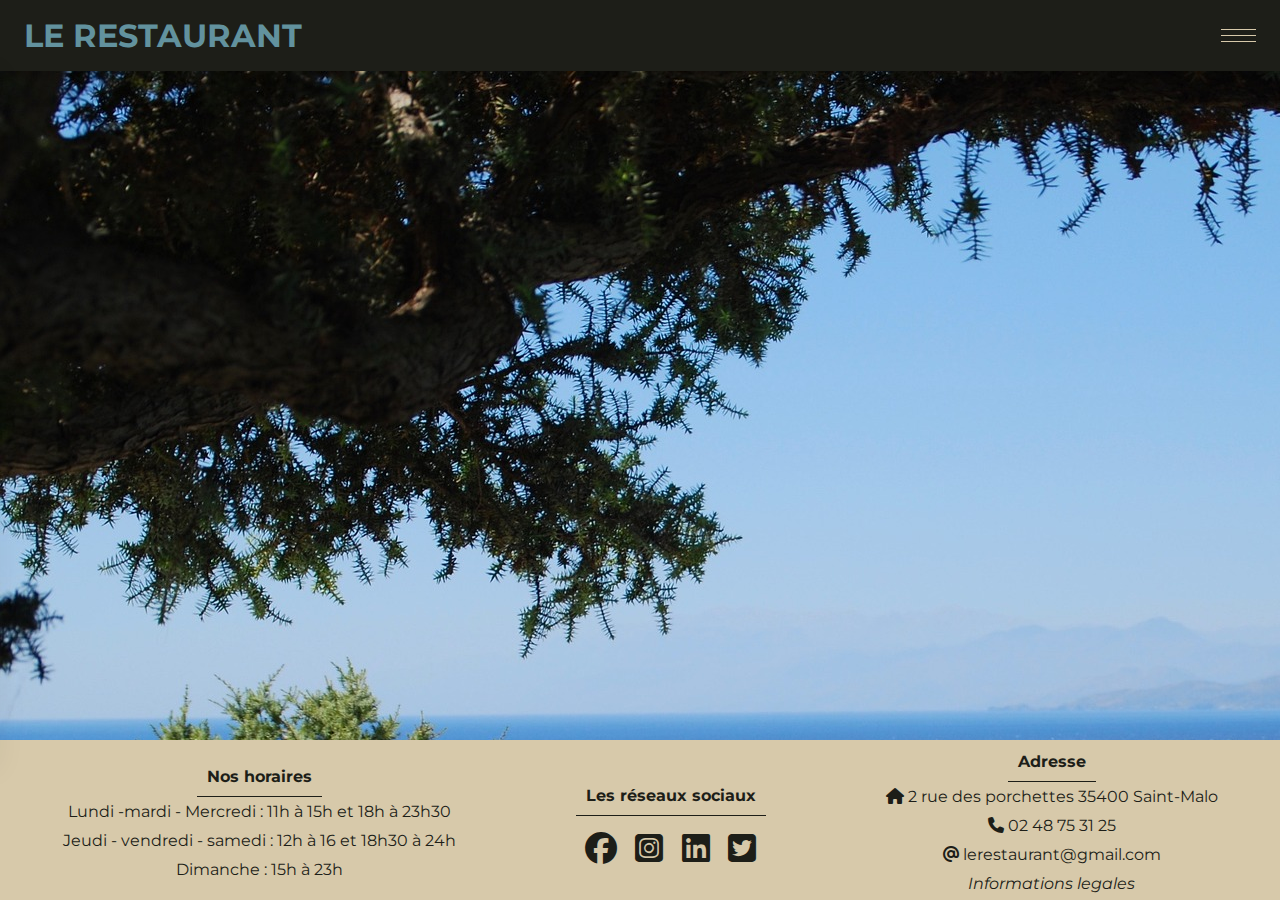
<file: index.html>
<!DOCTYPE html>
<html lang="en">
<head>
    <meta charset="UTF-8">
    <meta http-equiv="X-UA-Compatible" content="IE=edge">
    <meta name="viewport" content="width=device-width, initial-scale=1.0">
    <link rel="stylesheet" href="https://cdnjs.cloudflare.com/ajax/libs/font-awesome/6.2.1/css/all.min.css">
    <link rel="stylesheet" href="./style.css">
    <title>Document</title>
</head>
<body>
    <!--header starts-->
    <header class="header">
        <nav class="navbar">
            <div class="nav-logo">
                <h1>LE RESTAURANT</h1>
            </div>
            <ul class="nav-menu">
                <li class="nav-item">
                    <a href="./index.html" class="nav-link">Accueil</a>
                </li>
                <li class="nav-item">
                    <a href="./carte.html" class="nav-link">La carte</a>
                </li>
                <li class="nav-item">
                    <a href="./menu.html" class="nav-link">Nos menus</a>
                </li>
                <li class="nav-item">
                    <a href="./reservation.html" class="nav-link">Réservez votre table</a>
                </li>
                <li class="nav-item">
                    <button class="client">
                        <a href="./contact.html">Devenir client</a>
                    </button>
                </li>
                <li class="nav-item">
                    <button class="connect">
                        <a href="./pageLogin.html" >Connexion</a>
                    </button>
                </li>
                <li class="nav-item">
                    <button class="reserve">
                        <a href="./contact.html" >Réservez</a>
                    </button>
                </li>
            </ul>
            <div class="hamburger">
                <span class="bar"></span>
                <span class="bar"></span>
                <span class="bar"></span>
            </div>
        </nav>
    </header>
    <!--header ends-->

    <!--section-photo-welcome starts-->
    <section class="section-accueil">
        <div class="useless"></div>
        <!-- <div class="section-accueil-incontournable">
            <h2>Les incontournables du chef !!</h2>
            <div class="boxes">
                <article class="repas-1">
                    <div class="box-1">box-1</div>
                </article>
                <article class="repas-2">
                    <div class="box-2">box-2</div>
                </article>
                <article class="repas-3">
                    <div class="box-3">box-3</div>
                </article>
            </div>
        </div> -->
    </section>
    <!--section-photo-welcome ends-->


    <!--footer starts-->
    <footer class="footer">
        <div class="horaire">
            <h4>Nos horaires</h4>
            <p><span>Lundi -mardi - Mercredi</span> : 11h à 15h et 18h à 23h30</p>
            <p><span>Jeudi - vendredi - samedi</span> : 12h à 16 et 18h30 à 24h</p>
            <p><span>Dimanche</span> : 15h à 23h</p>
        </div>
        <div class="reseau">
            <h4>Les réseaux sociaux</h4>
            <div class="adresse-icons">
                <a href="#">
                    <i class="fa-brands fa-facebook fa-2x"></i>
                </a>
                <a href="#">
                    <i class="fa-brands fa-square-instagram fa-2x"></i>
                </a>
                <a href="#">
                    <i class="fa-brands fa-linkedin fa-2x"></i>
                </a>
                <a href="#">
                    <i class="fa-brands fa-square-twitter fa-2x"></i>
                </a>
            </div>
        </div>
        <div class="adresse">
            <h4>Adresse</h4>
            <p><span><i class="fa-solid fa-house"></i></span> 2 rue des porchettes 35400 Saint-Malo</p>
            <p><span><i class="fa-solid fa-phone"></i></span> 02 48 75 31 25</p>
            <p><span><i class="fa-solid fa-at"></i></span> lerestaurant@gmail.com</p>
            <p><a href="./infolegale.html">Informations legales</a></p>
        </div>
    </footer>
    <!--footer ends-->
    <script src="./script.js"></script>
</body>
</html>
</file>
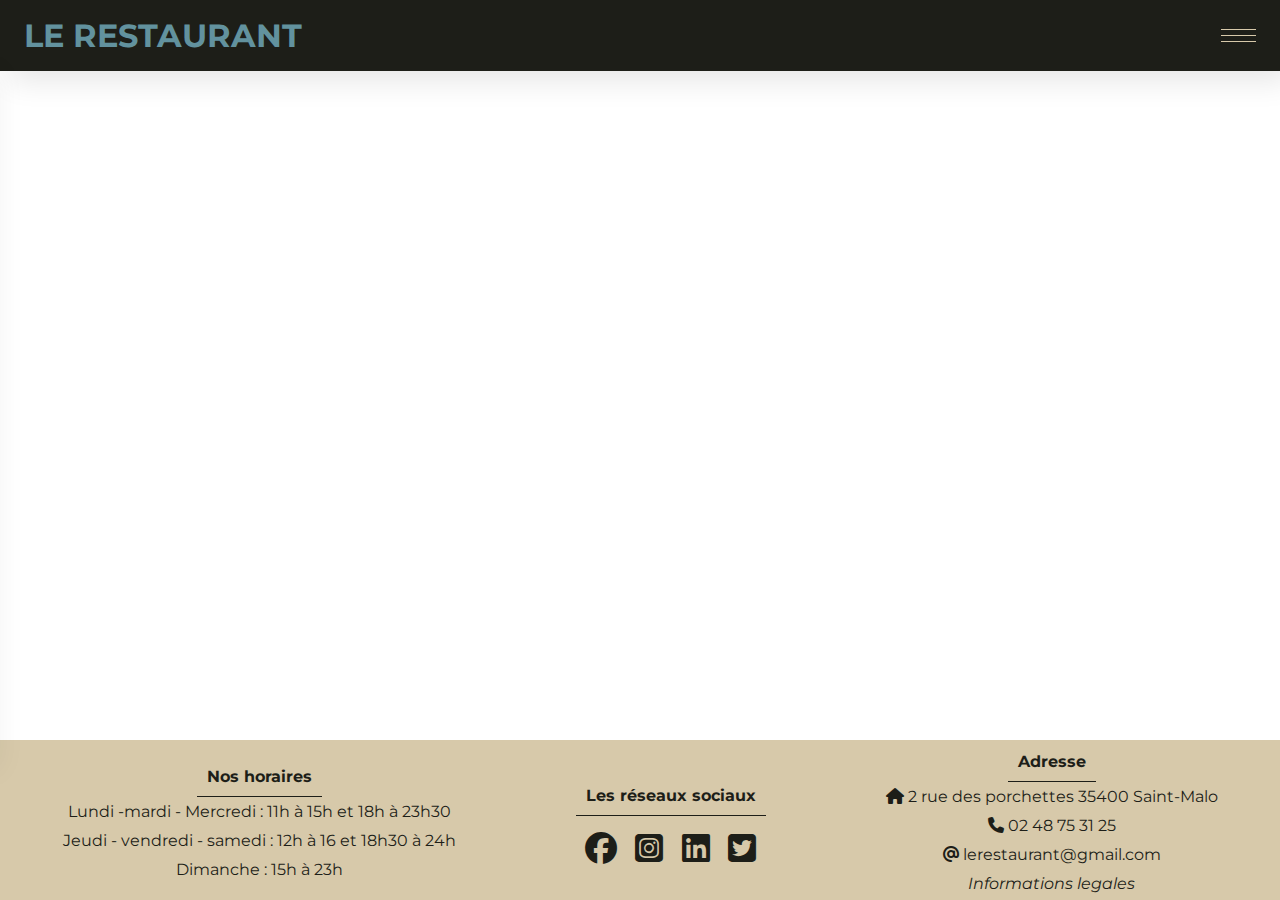
<file: carte.html>
<!DOCTYPE html>
<html lang="en">
<head>
    <meta charset="UTF-8">
    <meta http-equiv="X-UA-Compatible" content="IE=edge">
    <meta name="viewport" content="width=device-width, initial-scale=1.0">
    <link rel="stylesheet" href="https://cdnjs.cloudflare.com/ajax/libs/font-awesome/6.2.1/css/all.min.css">
    <link rel="stylesheet" href="./style.css">
    <link rel="stylesheet" href="./style.css">
    <title>Le restaurant</title>
</head>
<body>
    <!--header starts-->
    <header class="header">
        <nav class="navbar">
            <div class="nav-logo">
                <h1>LE RESTAURANT</h1>
            </div>
            <ul class="nav-menu">
                <li class="nav-item">
                    <a href="./index.html" class="nav-link">Accueil</a>
                </li>
                <li class="nav-item">
                    <a href="./carte.html" class="nav-link">La carte</a>
                </li>
                <li class="nav-item">
                    <a href="./menu.html" class="nav-link">Nos menus</a>
                </li>
                <li class="nav-item">
                    <a href="./reservation.html" class="nav-link">Réservez votre table</a>
                </li>
                <li class="nav-item">
                    <button class="client">
                        <a href="./contact.html">Devenir client</a>
                    </button>
                </li>
                <li class="nav-item">
                    <button class="connect">
                        <a href="./pageLogin.html" >Connexion</a>
                    </button>
                </li>
                <li class="nav-item">
                    <button class="reserve">
                        <a href="./contact.html" >Réservez</a>
                    </button>
                </li>
            </ul>
            <div class="hamburger">
                <span class="bar"></span>
                <span class="bar"></span>
                <span class="bar"></span>
            </div>
        </nav>
    </header>
    <!--header ends-->

        <!--footer starts-->
    <footer class="footer">
        <div class="horaire">
            <h4>Nos horaires</h4>
            <p><span>Lundi -mardi - Mercredi</span> : 11h à 15h et 18h à 23h30</p>
            <p><span>Jeudi - vendredi - samedi</span> : 12h à 16 et 18h30 à 24h</p>
            <p><span>Dimanche</span> : 15h à 23h</p>
        </div>
        <div class="reseau">
            <h4>Les réseaux sociaux</h4>
            <div class="adresse-icons">
                <a href="#">
                    <i class="fa-brands fa-facebook fa-2x"></i>
                </a>
                <a href="#">
                    <i class="fa-brands fa-square-instagram fa-2x"></i>
                </a>
                <a href="#">
                    <i class="fa-brands fa-linkedin fa-2x"></i>
                </a>
                <a href="#">
                    <i class="fa-brands fa-square-twitter fa-2x"></i>
                </a>
            </div>
        </div>
        <div class="adresse">
            <h4>Adresse</h4>
            <p><span><i class="fa-solid fa-house"></i></span> 2 rue des porchettes 35400 Saint-Malo</p>
            <p><span><i class="fa-solid fa-phone"></i></span> 02 48 75 31 25</p>
            <p><span><i class="fa-solid fa-at"></i></span> lerestaurant@gmail.com</p>
            <p><a href="./infolegale.html">Informations legales</a></p>
        </div>
    </footer>
    <!--footer ends-->
    <script src="./script.js"></script>
</body>
</html>
</file>
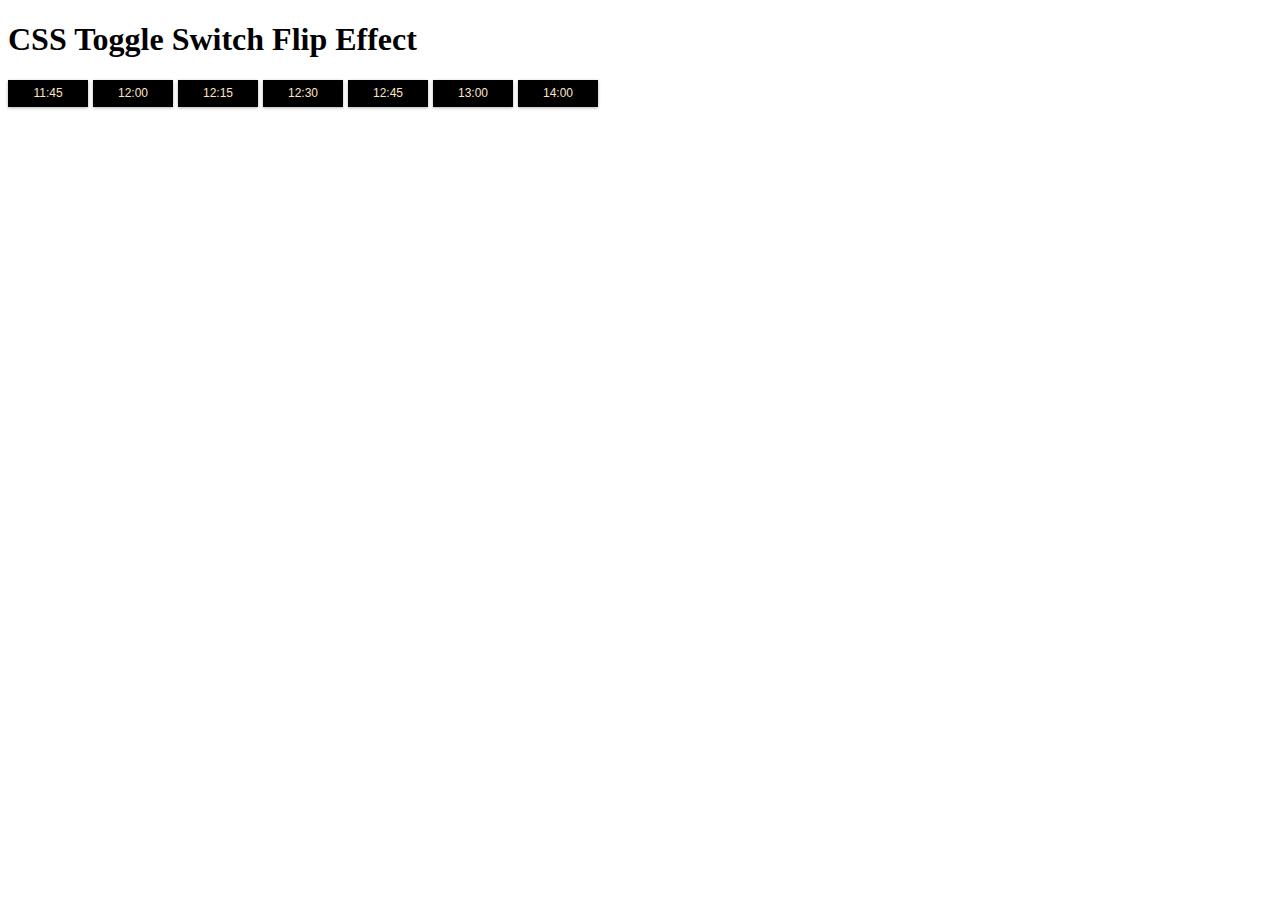
<file: checkbox.html>
<!DOCTYPE html>
<html lang="en">
<head>
    <meta charset="UTF-8">
    <meta http-equiv="X-UA-Compatible" content="IE=edge">
    <meta name="viewport" content="width=device-width, initial-scale=1.0">
    <title>Document</title>
    <style>
        
.toggle {
      --width: 80px;
      --height: calc(var(--width) / 3);

      position: relative;
      display: inline-block;
      width: var(--width);
      height: var(--height);
      box-shadow: 0px 1px 3px rgba(0, 0, 0, 0.3);
      cursor: pointer;
    }

    .toggle input {
      display: none;
    }

    .toggle .labels {
      position: absolute;
      top: 0;
      left: 0;
      width: 100%;
      height: 100%;
      font-size: 12px;
      font-family: sans-serif;
      transition: all 0.4s ease-in-out;
    }

    .toggle .labels::after {
      content: attr(data-off);
      position: absolute;
      display: flex;
      justify-content: center;
      align-items: center;
      top: 0;
      left: 0;
      height: 100%;
      width: 100%;
      color: bisque;
      background-color: black;
      text-shadow: 1px 1px 2px rgba(0, 0, 0, 0.4);
      transition: all 0.4s ease-in-out;
    }

    .toggle .labels::before {
      content: attr(data-on);
      position: absolute;
      display: flex;
      justify-content: center;
      align-items: center;
      top: 0;
      left: 0;
      height: 100%;
      width: 100%;
      color: black;
      background-color: bisque;
      text-align: center;
      opacity: 0;
      text-shadow: 1px 1px 2px rgba(255, 255, 255, 0.4);
      transition: all 0.4s ease-in-out;
    }

    .toggle input:checked~.labels::after {
      /* flip 180deg */
      transform: rotateY(180deg);
      opacity: 0;
    }

    .toggle input:checked~.labels::before {
      transform: rotateY(180deg) scale(-1, 1);
      opacity: 1;
    }
    .checkout{
        width: 50%;
        display: flex;
        gap: 5px;
        flex-direction: wrap;
    }
    </style>
</head>
<body>
    <h1>CSS Toggle Switch Flip Effect</h1>
    <div class="checkout">
        <div>
            <label class="toggle">
                <input type="checkbox">
                <span class="labels" data-on="11:45" data-off="11:45"></span>
              </label>
        </div>
        <div>
            <label class="toggle">
                <input type="checkbox">
                <span class="labels" data-on="12:00" data-off="12:00"></span>
              </label>
        </div>
        <div>
            <label class="toggle">
                <input type="checkbox">
                <span class="labels" data-on="12:15" data-off="12:15"></span>
              </label>
        </div>
        <div>
            <label class="toggle">
                <input type="checkbox">
                <span class="labels" data-on="12:30" data-off="12:30"></span>
              </label>
        </div>
        <div>
            <label class="toggle">
                <input type="checkbox">
                <span class="labels" data-on="12:45" data-off="12:45"></span>
              </label>
        </div>
        <div>
            <label class="toggle">
                <input type="checkbox">
                <span class="labels" data-on="13:00" data-off="13:00"></span>
              </label>
        </div>
        <div>
            <label class="toggle">
                <input type="checkbox">
                <span class="labels" data-on="14:00" data-off="14:00"></span>
              </label>
        </div>
    </div>
    
</body>
</html>
</file>
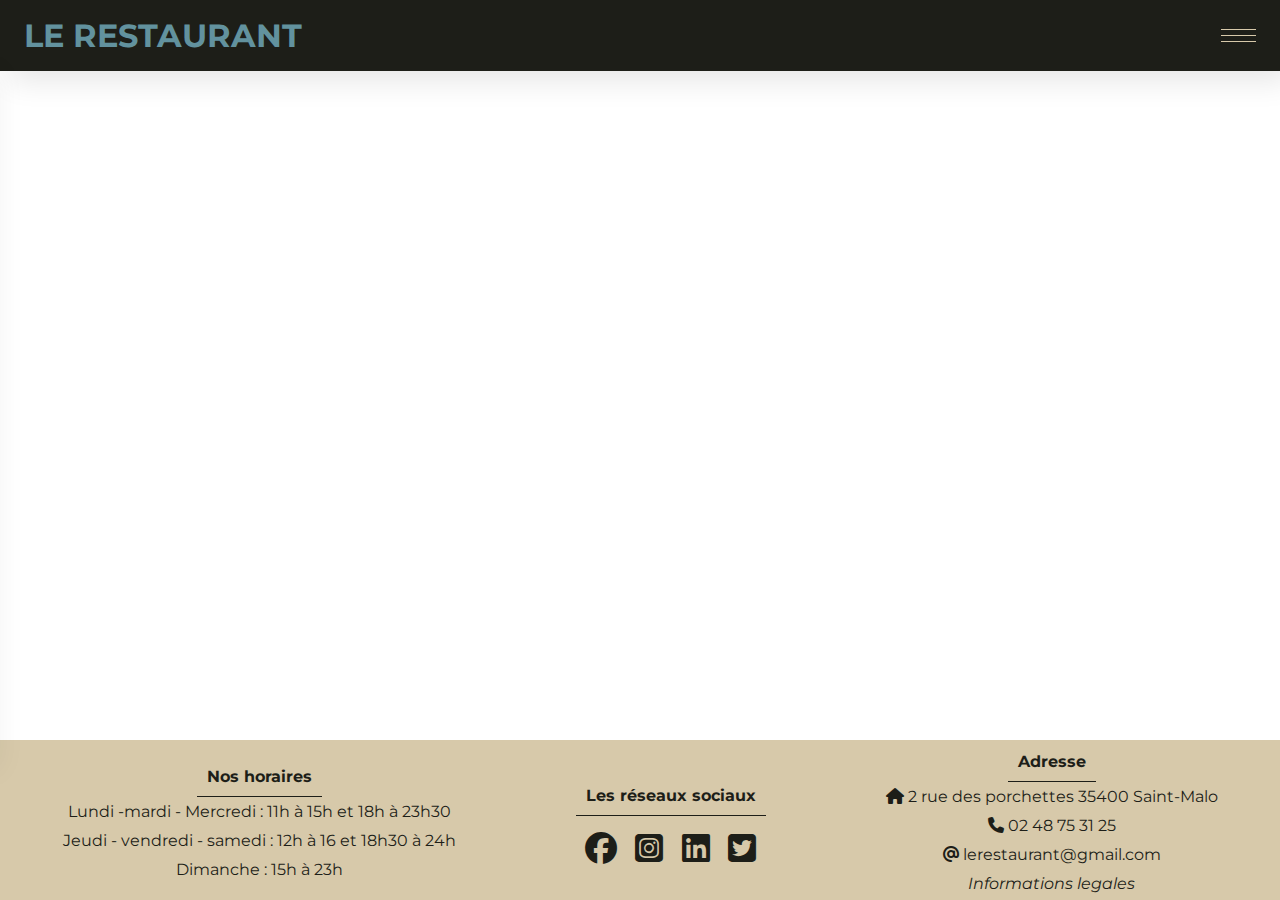
<file: contact.html>
<!DOCTYPE html>
<html lang="en">
<head>
    <meta charset="UTF-8">
    <meta http-equiv="X-UA-Compatible" content="IE=edge">
    <meta name="viewport" content="width=device-width, initial-scale=1.0">
    <link rel="stylesheet" href="https://cdnjs.cloudflare.com/ajax/libs/font-awesome/6.2.1/css/all.min.css">
    <link rel="stylesheet" href="./style.css">
    <link rel="stylesheet" href="./style.css">
    <title>Le restaurant</title>
</head>
<body>
    <!--header starts-->
    <header class="header">
        <nav class="navbar">
            <div class="nav-logo">
                <h1>LE RESTAURANT</h1>
            </div>
            <ul class="nav-menu">
                <li class="nav-item">
                    <a href="./index.html" class="nav-link">Accueil</a>
                </li>
                <li class="nav-item">
                    <a href="./carte.html" class="nav-link">La carte</a>
                </li>
                <li class="nav-item">
                    <a href="./menu.html" class="nav-link">Nos menus</a>
                </li>
                <li class="nav-item">
                    <a href="./reservation.html" class="nav-link">Réservez votre table</a>
                </li>
                <li class="nav-item">
                    <button class="client">
                        <a href="./contact.html">Devenir client</a>
                    </button>
                </li>
                <li class="nav-item">
                    <button class="connect">
                        <a href="./pageLogin.html" >Connexion</a>
                    </button>
                </li>
                <li class="nav-item">
                    <button class="reserve">
                        <a href="./contact.html" >Réservez</a>
                    </button>
                </li>
            </ul>
            <div class="hamburger">
                <span class="bar"></span>
                <span class="bar"></span>
                <span class="bar"></span>
            </div>
        </nav>
    </header>
    <!--header ends-->

    <!--footer starts-->
    <footer class="footer">
        <div class="horaire">
            <h4>Nos horaires</h4>
            <p><span>Lundi -mardi - Mercredi</span> : 11h à 15h et 18h à 23h30</p>
            <p><span>Jeudi - vendredi - samedi</span> : 12h à 16 et 18h30 à 24h</p>
            <p><span>Dimanche</span> : 15h à 23h</p>
        </div>
        <div class="reseau">
            <h4>Les réseaux sociaux</h4>
            <div class="adresse-icons">
                <a href="#">
                    <i class="fa-brands fa-facebook fa-2x"></i>
                </a>
                <a href="#">
                    <i class="fa-brands fa-square-instagram fa-2x"></i>
                </a>
                <a href="#">
                    <i class="fa-brands fa-linkedin fa-2x"></i>
                </a>
                <a href="#">
                    <i class="fa-brands fa-square-twitter fa-2x"></i>
                </a>
            </div>
        </div>
        <div class="adresse">
            <h4>Adresse</h4>
            <p><span><i class="fa-solid fa-house"></i></span> 2 rue des porchettes 35400 Saint-Malo</p>
            <p><span><i class="fa-solid fa-phone"></i></span> 02 48 75 31 25</p>
            <p><span><i class="fa-solid fa-at"></i></span> lerestaurant@gmail.com</p>
            <p><a href="./infolegale.html">Informations legales</a></p>
        </div>
    </footer>
    <!--footer ends-->
    <script src="./script.js"></script>
</body>
</html>
</file>
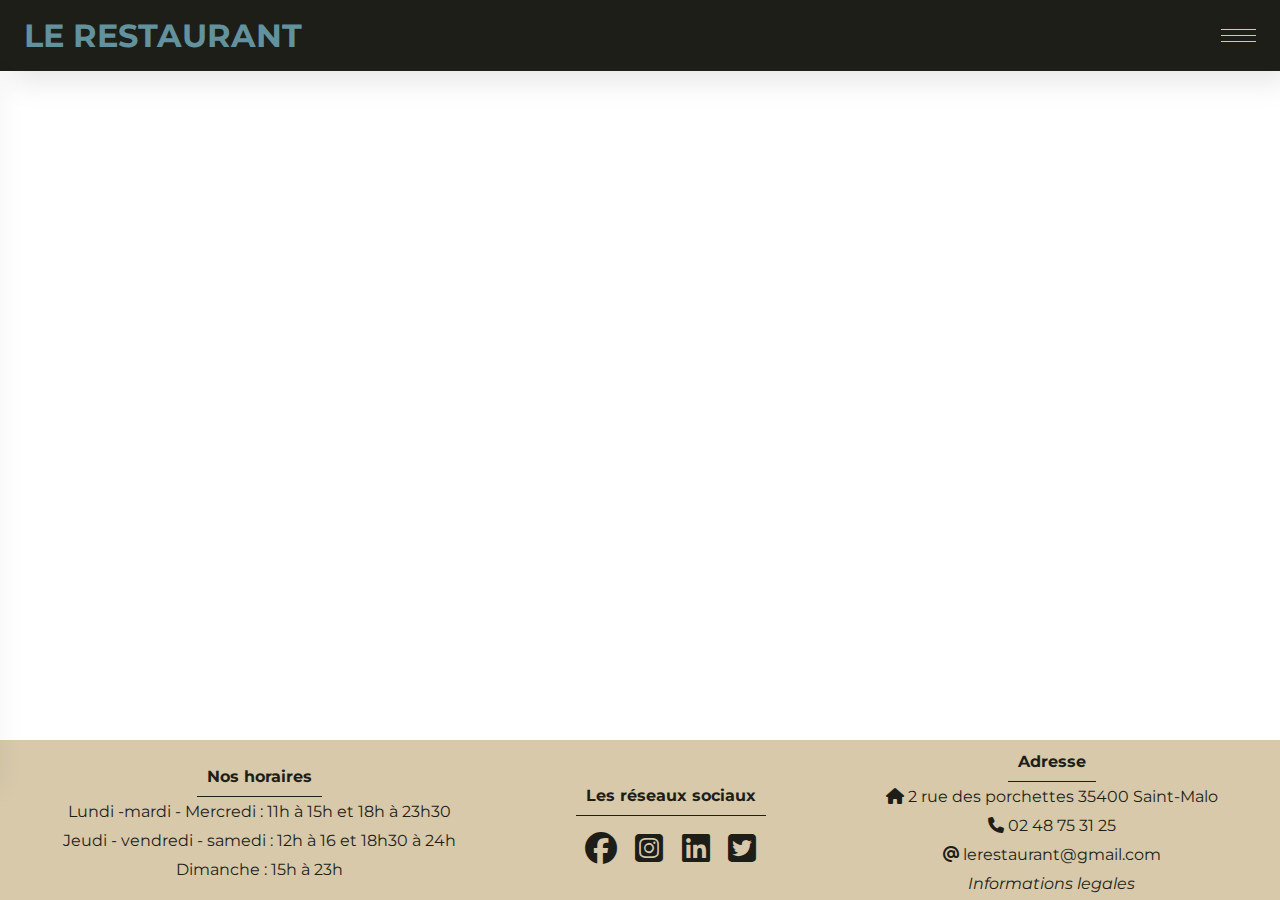
<file: menu.html>
<!DOCTYPE html>
<html lang="en">
<head>
    <meta charset="UTF-8">
    <meta http-equiv="X-UA-Compatible" content="IE=edge">
    <meta name="viewport" content="width=device-width, initial-scale=1.0">
    <link rel="stylesheet" href="https://cdnjs.cloudflare.com/ajax/libs/font-awesome/6.2.1/css/all.min.css">
    <link rel="stylesheet" href="./style.css">
    <link rel="stylesheet" href="./style.css">
    <title>Le restaurant</title>
</head>
<body>
    <!--header starts-->
    <header class="header">
        <nav class="navbar">
            <div class="nav-logo">
                <h1>LE RESTAURANT</h1>
            </div>
            <ul class="nav-menu">
                <li class="nav-item">
                    <a href="./index.html" class="nav-link">Accueil</a>
                </li>
                <li class="nav-item">
                    <a href="./carte.html" class="nav-link">La carte</a>
                </li>
                <li class="nav-item">
                    <a href="./menu.html" class="nav-link">Nos menus</a>
                </li>
                <li class="nav-item">
                    <a href="./reservation.html" class="nav-link">Réservez votre table</a>
                </li>
                <<li class="nav-item">
                    <button class="client">
                        <a href="./contact.html">Devenir client</a>
                    </button>
                </li>
                <li class="nav-item">
                    <button class="connect">
                        <a href="./pageLogin.html" >Connexion</a>
                    </button>
                </li>
                <li class="nav-item">
                    <button class="reserve">
                        <a href="./contact.html" >Réservez</a>
                    </button>
                </li>
            </ul>
            <div class="hamburger">
                <span class="bar"></span>
                <span class="bar"></span>
                <span class="bar"></span>
            </div>
        </nav>
    </header>
    <!--header ends-->

    <!--footer starts-->
    <footer class="footer">
        <div class="horaire">
            <h4>Nos horaires</h4>
            <p><span>Lundi -mardi - Mercredi</span> : 11h à 15h et 18h à 23h30</p>
            <p><span>Jeudi - vendredi - samedi</span> : 12h à 16 et 18h30 à 24h</p>
            <p><span>Dimanche</span> : 15h à 23h</p>
        </div>
        <div class="reseau">
            <h4>Les réseaux sociaux</h4>
            <div class="adresse-icons">
                <a href="#">
                    <i class="fa-brands fa-facebook fa-2x"></i>
                </a>
                <a href="#">
                    <i class="fa-brands fa-square-instagram fa-2x"></i>
                </a>
                <a href="#">
                    <i class="fa-brands fa-linkedin fa-2x"></i>
                </a>
                <a href="#">
                    <i class="fa-brands fa-square-twitter fa-2x"></i>
                </a>
            </div>
        </div>
        <div class="adresse">
            <h4>Adresse</h4>
            <p><span><i class="fa-solid fa-house"></i></span> 2 rue des porchettes 35400 Saint-Malo</p>
            <p><span><i class="fa-solid fa-phone"></i></span> 02 48 75 31 25</p>
            <p><span><i class="fa-solid fa-at"></i></span> lerestaurant@gmail.com</p>
            <p><a href="./infolegale.html">Informations legales</a></p>
        </div>
    </footer>
    <!--footer ends-->
    <script src="./script.js"></script>
</body>
</html>
</file>
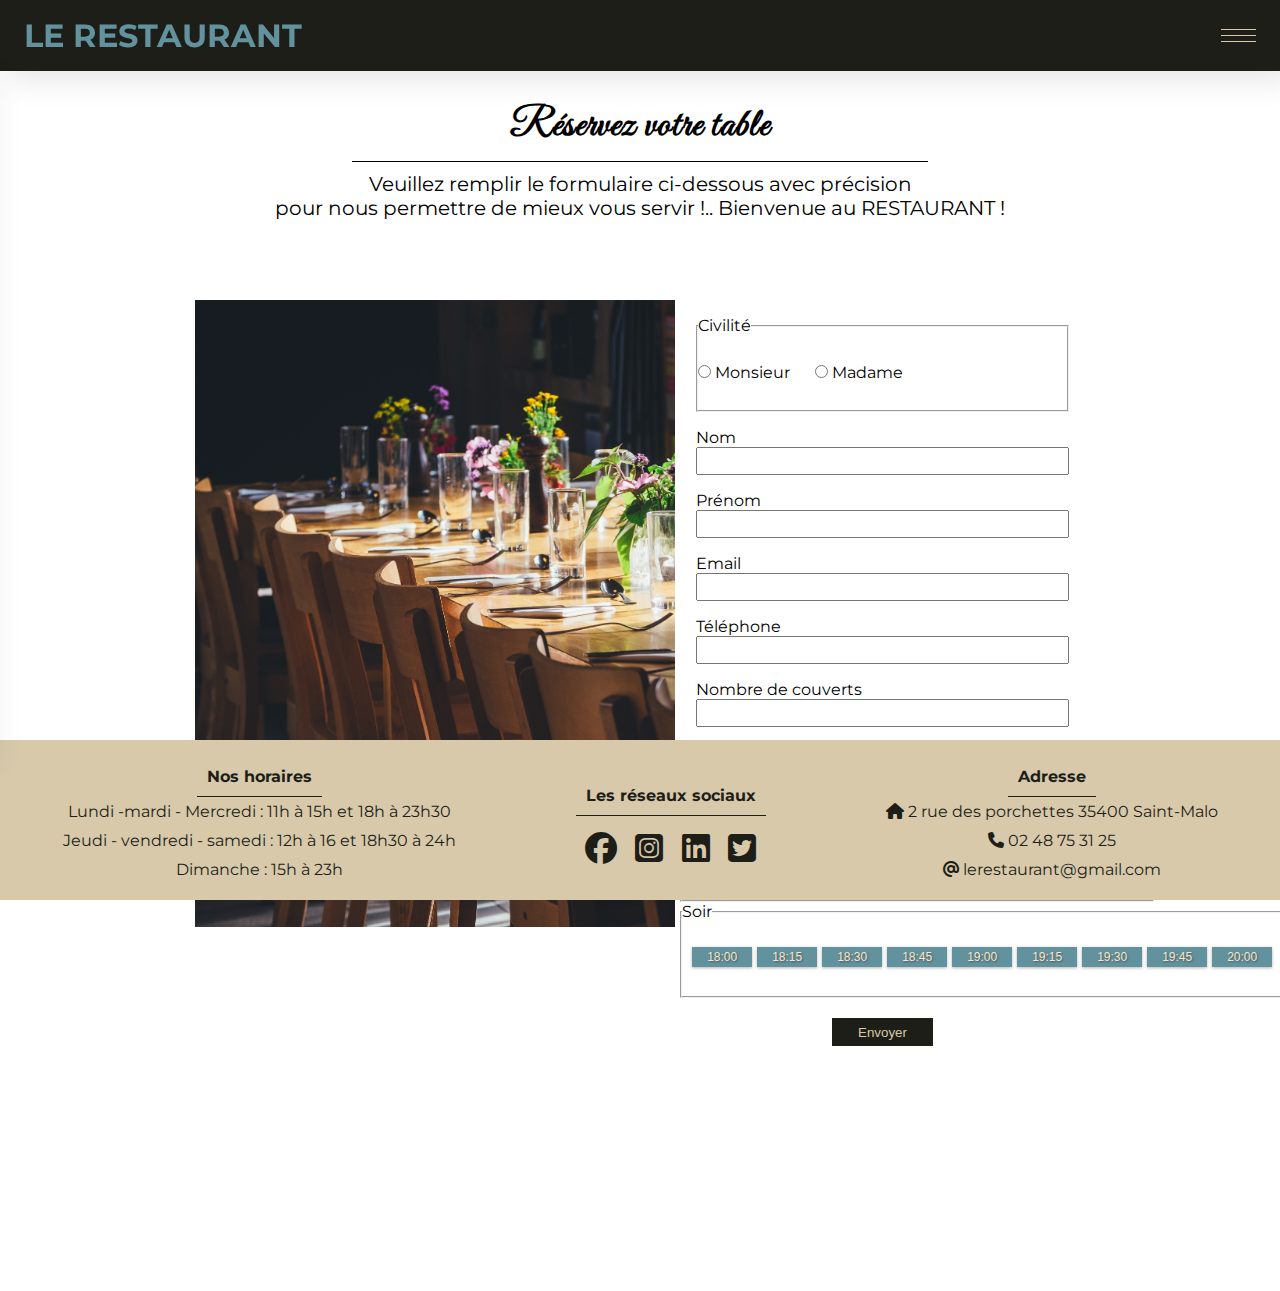
<file: reservation.html>
<!DOCTYPE html>
<html lang="en">
<head>
    <meta charset="UTF-8">
    <meta http-equiv="X-UA-Compatible" content="IE=edge">
    <meta name="viewport" content="width=device-width, initial-scale=1.0">
    <link rel="stylesheet" href="https://cdnjs.cloudflare.com/ajax/libs/font-awesome/6.2.1/css/all.min.css">
    <link rel="stylesheet" href="./style.css">
    <link rel="stylesheet" href="./style.css">
    <title>Le restaurant</title>
</head>
<body>
    <!--header starts-->
    <header class="header">
        <nav class="navbar">
            <div class="nav-logo">
                <h1>LE RESTAURANT</h1>
            </div>
            <ul class="nav-menu">
                <li class="nav-item">
                    <a href="./index.html" class="nav-link">Accueil</a>
                </li>
                <li class="nav-item">
                    <a href="./carte.html" class="nav-link">La carte</a>
                </li>
                <li class="nav-item">
                    <a href="./menu.html" class="nav-link">Nos menus</a>
                </li>
                <li class="nav-item">
                    <a href="./reservation.html" class="nav-link">Réservez votre table</a>
                </li>
                <li class="nav-item">
                    <button class="client">
                        <a href="./contact.html">Devenir client</a>
                    </button>
                </li>
                <li class="nav-item">
                    <button class="connect">
                        <a href="./pageLogin.html" >Connexion</a>
                    </button>
                </li>
                <li class="nav-item">
                    <button class="reserve">
                        <a href="./contact.html" >Réservez</a>
                    </button>
                </li>
            </ul>
            <div class="hamburger">
                <span class="bar"></span>
                <span class="bar"></span>
                <span class="bar"></span>
            </div>
        </nav>
    </header>
    <!--header ends-->

    <!--section-reservation starts-->
    <section class="mainPage">
        <h1>Réservez votre table</h1>
        <p>Veuillez remplir le formulaire ci-dessous avec précision<br> pour nous permettre de mieux vous servir !.. Bienvenue au RESTAURANT !</p>
        <section class="section-reservation">
            <div class="section-reservation-photo">
                <img src="./images/dressage.jpg" alt="">
            </div>
            <div class="section-reservation-contact">
                <form action="" method="">
                    <div class="form-group civility">
                        <fieldset>
                            <legend>Civilité</legend>
                            <div>
                                <input type="radio" name="civility" id="mr">
                                <label for="mr">Monsieur</label>
                            </div>
                            <div>
                                <input type="radio" name="civility" id="mme">
                                <label for="mme">Madame</label>
                            </div>
                        
                        </fieldset>
                    </div>
                    <div class="form-group">
                        <label for="lastname">Nom</label>
                        <input type="text" name="lastname" id="lastname">
                    </div>
                    <div class="form-group">
                        <label for="username">Prénom</label>
                        <input type="text" name="username" id="username">
                    </div>
                    <div class="form-group">
                        <label for="email">Email</label>
                        <input type="email" name="email" id="email">
                    </div>
                    <div class="form-group">
                        <label for="phoneNumber">Téléphone</label>
                        <input type="tel" name="phoneNumber" id="phoneNumber">
                    </div>
                    <div class="form-group">
                        <label for="number">Nombre de couverts</label>
                        <input type="number" name="number" id="number">
                    </div>
                    <div class="form-group">
                        <label for="date">Date</label>
                        <input type="date" name="date" id="date">
                    </div>
                    <fieldset>
                        <legend>Midi</legend>
                        <div class="checkout">
                            <div>
                                <label class="toggle">
                                    <input type="checkbox">
                                    <span class="labels" data-on="11:45" data-off="11:45"></span>
                                  </label>
                            </div>
                            <div>
                                <label class="toggle">
                                    <input type="checkbox">
                                    <span class="labels" data-on="12:00" data-off="12:00"></span>
                                  </label>
                            </div>
                            <div>
                                <label class="toggle">
                                    <input type="checkbox">
                                    <span class="labels" data-on="12:15" data-off="12:15"></span>
                                  </label>
                            </div>
                            <div>
                                <label class="toggle">
                                    <input type="checkbox">
                                    <span class="labels" data-on="12:30" data-off="12:30"></span>
                                  </label>
                            </div>
                            <div>
                                <label class="toggle">
                                    <input type="checkbox">
                                    <span class="labels" data-on="12:45" data-off="12:45"></span>
                                  </label>
                            </div>
                            <div>
                                <label class="toggle">
                                    <input type="checkbox">
                                    <span class="labels" data-on="13:00" data-off="13:00"></span>
                                  </label>
                            </div>
                            <div>
                                <label class="toggle">
                                    <input type="checkbox">
                                    <span class="labels" data-on="14:00" data-off="14:00"></span>
                                  </label>
                            </div>
                        </div>
                    </fieldset>
                    <fieldset>
                        <legend>Soir</legend>
                        <div class="checkout">
                            <div>
                                <label class="toggle">
                                    <input type="checkbox">
                                    <span class="labels" data-on="17:45" data-off="18:00"></span>
                                  </label>
                            </div>
                            <div>
                                <label class="toggle">
                                    <input type="checkbox">
                                    <span class="labels" data-on="18:15" data-off="18:15"></span>
                                  </label>
                            </div>
                            <div>
                                <label class="toggle">
                                    <input type="checkbox">
                                    <span class="labels" data-on="18:30" data-off="18:30"></span>
                                  </label>
                            </div>
                            <div>
                                <label class="toggle">
                                    <input type="checkbox">
                                    <span class="labels" data-on="18:45" data-off="18:45"></span>
                                  </label>
                            </div>
                            <div>
                                <label class="toggle">
                                    <input type="checkbox">
                                    <span class="labels" data-on="19:00" data-off="19:00"></span>
                                  </label>
                            </div>
                            <div>
                                <label class="toggle">
                                    <input type="checkbox">
                                    <span class="labels" data-on="19:15" data-off="19:15"></span>
                                  </label>
                            </div>
                            <div>
                                <label class="toggle">
                                    <input type="checkbox">
                                    <span class="labels" data-on="19:30" data-off="19:30"></span>
                                  </label>
                            </div>
                            <div>
                                <label class="toggle">
                                    <input type="checkbox">
                                    <span class="labels" data-on="19:45" data-off="19:45"></span>
                                  </label>
                            </div>
                            <div>
                                <label class="toggle">
                                    <input type="checkbox">
                                    <span class="labels" data-on="20:00" data-off="20:00"></span>
                                  </label>
                            </div>
                        </div>
                    </fieldset>
                    <div class="form-group-submit">
                        <input type="submit" value="Envoyer">
                    </div>
                </form>
            </div>
        </section>
    </section>
    <!--section-reservation ends-->

    <!--footer starts-->
    <footer class="footer">
        <div class="horaire">
            <h4>Nos horaires</h4>
            <p><span>Lundi -mardi - Mercredi</span> : 11h à 15h et 18h à 23h30</p>
            <p><span>Jeudi - vendredi - samedi</span> : 12h à 16 et 18h30 à 24h</p>
            <p><span>Dimanche</span> : 15h à 23h</p>
        </div>
        <div class="reseau">
            <h4>Les réseaux sociaux</h4>
            <div class="adresse-icons">
                <a href="#">
                    <i class="fa-brands fa-facebook fa-2x"></i>
                </a>
                <a href="#">
                    <i class="fa-brands fa-square-instagram fa-2x"></i>
                </a>
                <a href="#">
                    <i class="fa-brands fa-linkedin fa-2x"></i>
                </a>
                <a href="#">
                    <i class="fa-brands fa-square-twitter fa-2x"></i>
                </a>
            </div>
        </div>
        <div class="adresse">
            <h4>Adresse</h4>
            <p><span><i class="fa-solid fa-house"></i></span> 2 rue des porchettes 35400 Saint-Malo</p>
            <p><span><i class="fa-solid fa-phone"></i></span> 02 48 75 31 25</p>
            <p><span><i class="fa-solid fa-at"></i></span> lerestaurant@gmail.com</p>
        </div>
    </footer>
    <!--footer ends-->
    <script src="./script.js"></script>
</body>
</html>
</file>
<file: style.css>
@import url('https://fonts.googleapis.com/css2?family=Great+Vibes&family=Montserrat:wght@100;500;700&family=Poppins:wght@200;400&display=swap');

/*general param*/
*{
    margin: 0;
    padding: 0;
    box-sizing: border-box;
}
body{
    font-family: 'Montserrat', sans-serif;
}
button{
    padding: 3px;
    border: none;
    cursor: pointer;
}
/*end general param*/

/*header starts*/
.header {
    /*border-bottom: 1px solid #ffbd00;*/
    position: sticky;
    max-height: 9rem;
    box-shadow: 10px 10px 30px rgba(0, 0, 0, 0.1);
    background-color: #1d1e18;
    top: 0;
    z-index: 100;
}
.navbar {
    display: flex;
    justify-content: space-between;
    align-items: center;
    padding: 1rem 1.5rem;
}
.hamburger {
    display: none;
}
.bar {
    display: block;
    width: 35px;
    height: 1px;
    margin: 5px auto;
    -webkit-transition: all 0.3s ease-in-out;
    transition: all 0.3s ease-in-out;
    background-color: #d7c9aa;
}
.nav-menu {
    display: flex;
    justify-content: space-between;
    align-items: center;
    list-style: none;
}
.nav-item {
    margin-left: 5rem;
}
.nav-link {
    font-size: 15px;
    font-weight: 400;
    color:#d7c9aa;
    margin-bottom: 10px;
    text-decoration: none;


}
.nav-link:hover {
    color: #62929e;
}
.nav-logo {
    color: #62929e;
    font-weight: 900;
    /* font-family: 'Great Vibes', cursive; */

} 

@media only screen and (max-width: 1450px) {
    .nav-link {
        font-size: 14px;
    }
    .nav-menu {
        position: fixed;
        left: -100%;
        top: 3.8rem;
        flex-direction: column;
        background-color: #1d1e18;
        width: 100%;
        text-align: center;
        transition: 0.3s;
        box-shadow: 0 10px 27px rgba(0, 0, 0, 0.05);
    }
    .nav-menu.active {
        left: 0;
    }
    .nav-item {
        margin: 2.5rem 0;
    }
    .hamburger {
        display: block;
        cursor: pointer;
    }
    .hamburger.active .bar:nth-child(2) {
        opacity: 0;
    }
    .hamburger.active .bar:nth-child(1) {
        transform: translateY(6px) rotate(45deg);
    }
    .hamburger.active .bar:nth-child(3) {
        transform: translateY(-6px) rotate(-45deg);
    }
}
.client a{
    text-decoration: none;
    color: #62929e;
    margin-left: 2px;
    margin-right: 2px;

}
.reserve a{
    text-decoration: none;
    color: #d7c9aa;
}
.reserve{
    background-color: #62929e;
    width: 5rem;
}
.connect a{
    color: #1d1e18;
    text-decoration: none;
}

/* header ends*/

/*footer starts*/
.footer{
    position: fixed;
    background-color: #d7c9aa;
    color: #1d1e18;
    height: 10rem;
    width: 100%;
    bottom: 0;
    display: flex;
    justify-content: space-around;
    align-items: center;
    padding-top: 2rem;
    padding-bottom: 2rem;
}
.horaire{
    display: flex;
    flex-direction: column;
    justify-content: center;
    align-items: center;
}
.horaire p{
    padding: 5px;
}
.horaire h4{
    border-bottom: 1px solid;
    text-align: center;
    font-weight: 700;
    padding: 10px;
    margin: auto;
}
.reseau h4{
    border-bottom: 1px solid;
    text-align: center;
    font-weight: 700;
    padding: 10px;
    margin: auto;
}
.adresse-icons{
    display: flex;
    justify-content: space-around;
    align-items: center;
    margin-top: 1rem;
}
.adresse-icons a{
    color: #1d1e18;
}
.adresse{
    display: flex;
    flex-direction: column;
    justify-content: center;
    align-items: center;
}
.adresse h4{
    border-bottom: 1px solid;
    text-align: center;
    font-weight: 700;
    padding: 10px;
    margin: auto;
}
.adresse p{
    padding: 5px;
}
.adresse a{
    text-decoration: none;
    color: #1d1e18;
    font-style: italic;
}

/*footer ends*/

/*section-accueil starts*/

.section-accueil{
    width: 100%;
    height: 50rem;
    background-image: url("./images/restaurant_4.jpg");
}
.section-accueil-incontournable{
    width: 100%;
    height: 30rem;
    margin-top: 15rem;
    background-color: bisque;
    display: flex;
    flex-direction: column;
    align-items: center;
}
    .section-accueil-incontournable div{
        display: flex;
        justify-content: space-around;
        align-items: center;
    }
    .boxes{
        width: 100%;
        margin-top: 5rem;
        display: flex;
        justify-content: space-around;
        align-items: center;
    }
    .boxes article{
        width: 15rem;
        height: 15rem;
        border: 1px solid blue;
    }
/*section-accueil ends*/



/*section-reservation starts*/
.mainPage{
    min-height: 75rem;
    margin: auto;
}
.mainPage h1{
    border-bottom: 1px solid;
    text-align: center;
    font-weight: 800;
    font-size: 40px;
    padding: 10px;
    margin: auto;
    margin-top: 20px;
    width: 45%;
    font-family: 'Great Vibes', cursive;
    letter-spacing: 1px;
}
.mainPage p{
    text-align: center;
    margin-top: 10px;
    font-size: 20px;
}
.section-reservation{
    display: flex;
    justify-content: center;
    margin: 5rem auto;
    width: 80%;
    gap: 0;
    /* border: 1px solid black; */
}
.section-reservation-photo{
    width: 100%;
    max-width: 30rem;
    margin: 0;
    padding: 0;
}
.section-reservation-contact{
    width: 40%;
    margin: 0;
    padding-left: 5px;
}
.image, .contact-form{
    max-height: 32rem;
    /* box-shadow: 0px 1px 0px rgba(0, 0, 0, 0.7); */
}
img{
    width: 100%;
}
fieldset{
    height: 6rem;
    display: flex;
    justify-content: start;
    align-items: center;
    gap: 25px;
}
.form-group{
    margin: 1rem;
}
input[type="text"],
input[type="email"],
input[type="number"],
input[type="tel"],
input[type="date"]{
    width: 100%;
    height: 28px;
}
input[type="submit"]{
    width: 25%;
    height: 28px;
    border: none;
    margin-top: 20px;
    background-color: #1d1e18;
    color: #d7c9aa;
    cursor: pointer;
}
input[type="submit"]:hover{
    background-color: #62929e;
}
.form-group-submit{
    width: 100%;
    display: flex;
    justify-content: center;
    align-items: center;
}

.toggle {
    --width: 60px;
    --height: calc(var(--width) / 3);

    position: relative;
    display: inline-block;
    width: var(--width);
    height: var(--height);
    box-shadow: 0px 1px 3px rgba(0, 0, 0, 0.3);
    cursor: pointer;
  }

  .toggle input {
    display: none;
  }

  .toggle .labels {
    position: absolute;
    top: 0;
    left: 0;
    width: 100%;
    height: 100%;
    font-size: 12px;
    font-family: sans-serif;
    transition: all 0.4s ease-in-out;
  }

  .toggle .labels::after {
    content: attr(data-off);
    position: absolute;
    display: flex;
    justify-content: center;
    align-items: center;
    top: 0;
    left: 0;
    height: 100%;
    width: 100%;
    color: bisque;
    background-color: #62929e;
    text-shadow: 1px 1px 2px rgba(0, 0, 0, 0.4);
    transition: all 0.4s ease-in-out;
  }

  .toggle .labels::before {
    content: attr(data-on);
    position: absolute;
    display: flex;
    justify-content: center;
    align-items: center;
    top: 0;
    left: 0;
    height: 100%;
    width: 100%;
    color: black;
    background-color: bisque;
    text-align: center;
    opacity: 0;
    text-shadow: 1px 1px 2px rgba(255, 255, 255, 0.4);
    transition: all 0.4s ease-in-out;
  }

  .toggle input:checked~.labels::after {
    /* flip 180deg */
    transform: rotateY(180deg);
    opacity: 0;
  }

  .toggle input:checked~.labels::before {
    transform: rotateY(180deg) scale(-1, 1);
    opacity: 1;
  }
  .checkout{
      width: 50%;
      display: flex;
      gap: 5px;
      margin: 10px;
  }

/*section-reservation ends*/





/*media queries*/
@media only screen and (max-width: 1100px){
    .mainPage{
        min-height: 100rem;
    }
    .footer{
        flex-direction: column;
        height: 28rem;
        gap: 2rem;
    }
}
</file>
